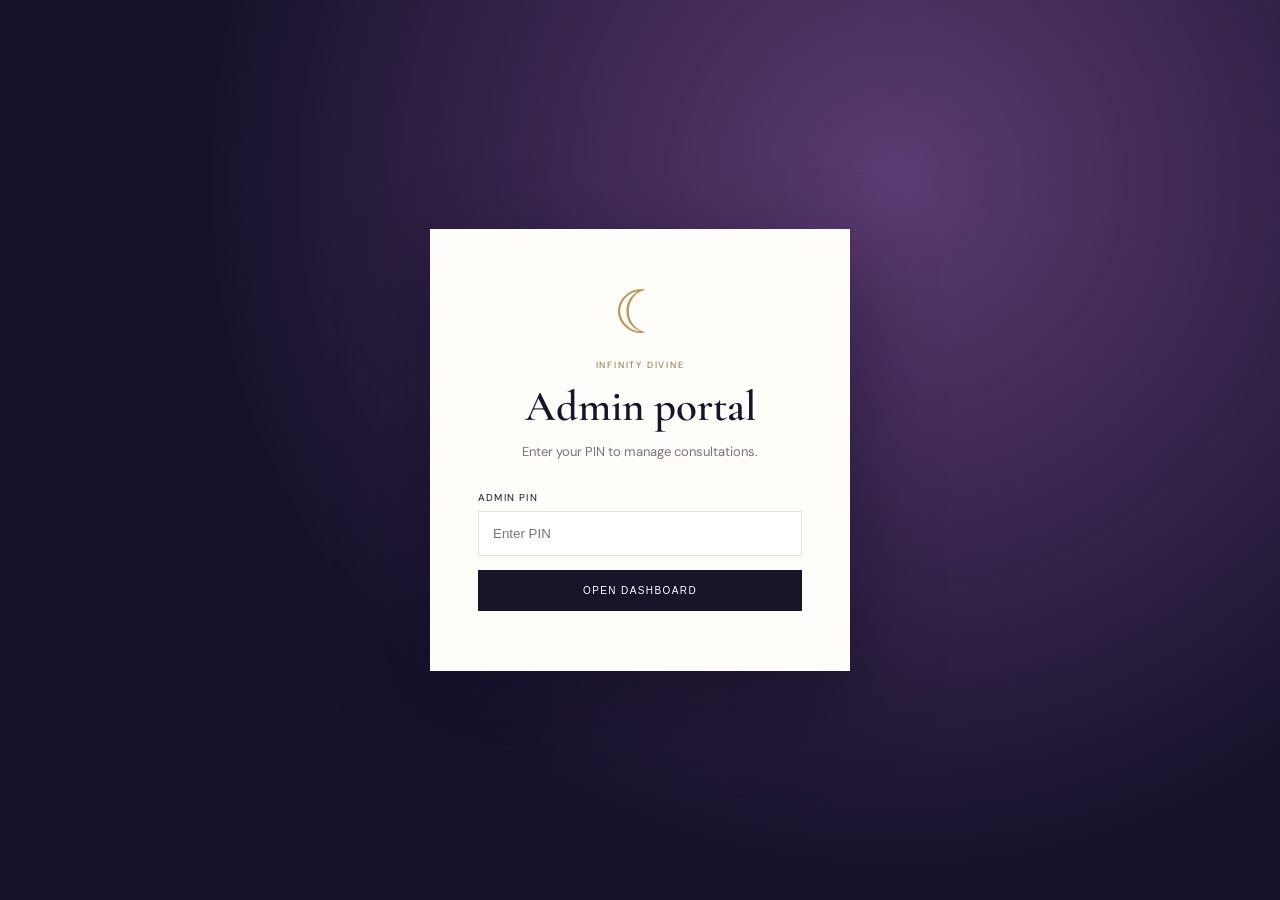
<file: infinity divine/admin.html>
<!DOCTYPE html>
<html lang="en">
<head>
  <meta charset="UTF-8"><meta name="viewport" content="width=device-width,initial-scale=1">
  <title>Admin Dashboard | Infinity Divine</title>
  <link rel="preconnect" href="https://fonts.googleapis.com"><link rel="preconnect" href="https://fonts.gstatic.com" crossorigin>
  <link href="https://fonts.googleapis.com/css2?family=Cormorant+Garamond:wght@600;700&family=DM+Sans:wght@400;500;600&display=swap" rel="stylesheet">
  <link rel="stylesheet" href="admin.css"><link rel="stylesheet" href="product-admin.css"><link rel="stylesheet" href="order-admin.css">
</head>
<body>
  <div class="login-screen" id="loginScreen">
    <form class="login-card" id="loginForm">
      <div class="login-mark">☾</div><p>INFINITY DIVINE</p><h1>Admin portal</h1><span>Enter your PIN to manage consultations.</span>
      <label>Admin PIN<input type="password" id="pin" inputmode="numeric" placeholder="Enter PIN" required></label>
      <button type="submit">Open dashboard</button><small id="loginError"></small>
    </form>
  </div>
  <div class="admin-shell" id="adminShell" hidden>
    <aside>
      <a class="admin-brand" href="index.html"><span>☾</span><div><strong>Infinity Divine</strong><small>ADMIN PORTAL</small></div></a>
      <nav><a class="active" href="#">▦ <span>Overview</span></a><a href="#products">◇ <span>Products</span></a><a href="#orders">▤ <span>Orders</span></a><a href="#bookings">♙ <span>Consultations</span></a><a href="index.html#shop">↗ <span>View shop</span></a></nav>
      <button id="logout">↪ <span>Log out</span></button>
    </aside>
    <main>
      <header><div><p>ADMIN DASHBOARD</p><h1>Welcome back <em>✦</em></h1></div><a href="index.html" target="_blank">View website ↗</a></header>
      <section class="stats">
        <article><span class="stat-icon purple">♙</span><div><small>Total bookings</small><strong id="totalStat">0</strong><p>All consultation requests</p></div></article>
        <article><span class="stat-icon gold">✦</span><div><small>New requests</small><strong id="newStat">0</strong><p>Waiting for your reply</p></div></article>
        <article><span class="stat-icon green">✓</span><div><small>Confirmed</small><strong id="confirmedStat">0</strong><p>Upcoming sessions</p></div></article>
        <article><span class="stat-icon rose">₹</span><div><small>Potential revenue</small><strong id="revenueStat">₹0</strong><p>From active bookings</p></div></article>
      </section>
      <section class="panel product-panel" id="products">
        <div class="panel-head"><div><p>SHOP MANAGEMENT</p><h2>Products</h2></div><button class="primary-action" id="addProduct">+ Add new product</button></div>
        <div class="product-manager">
          <form class="product-form" id="productForm" hidden>
            <div class="form-title"><div><p id="formEyebrow">NEW PRODUCT</p><h3 id="formTitle">Add to your collection</h3></div><button type="button" id="closeProductForm">×</button></div>
            <input type="hidden" id="productId">
            <div class="form-grid">
              <label>Product name<input id="productName" required placeholder="e.g. Ruby Energy Bracelet"></label>
              <label>Price (₹)<input id="productPrice" required type="number" min="1" placeholder="1499"></label>
              <label>Category<select id="productCategory"><option>Love</option><option>Protection</option><option>Abundance</option><option>Clarity</option><option>Healing</option></select></label>
              <label>Product type<select id="productType"><option value="bracelet">Bracelet</option><option value="crystal">Stone / Crystal</option></select></label>
              <label class="wide">Short description<input id="productDesc" required placeholder="Shown on the shop card"></label>
              <label class="wide">Full product description<textarea id="productDetails" placeholder="Describe the stone, its meaning, materials and story"></textarea></label>
              <label class="wide">Benefits<textarea id="productBenefits" placeholder="Add one benefit per line"></textarea></label>
              <label class="wide">How to use and care<textarea id="productUsage" placeholder="How to wear, cleanse or care for this product"></textarea></label>
              <label>Badge (optional)<input id="productBadge" placeholder="New or Bestseller"></label>
              <label>Display colour<input id="productColor" type="color" value="#8d68ab"></label>
              <label class="wide image-field">Product image<input id="productImage" type="file" accept="image/png,image/jpeg,image/webp"><small>JPG, PNG or WebP. Images are resized automatically.</small></label>
            </div>
            <div class="image-preview" id="imagePreview"><span>◇</span><p>No image selected</p></div>
            <div class="form-buttons"><button type="button" id="removeImage">Remove image</button><button type="submit">Save product</button></div>
          </form>
          <div class="admin-products" id="adminProducts"></div>
          <div class="empty product-empty" id="productEmpty"><span>◇</span><h3>No products in your shop</h3><p>Add your first bracelet or gemstone.</p></div>
        </div>
      </section>
      <section class="panel" id="orders">
        <div class="panel-head"><div><p>SHOP ORDERS</p><h2>Customer deliveries</h2></div><select id="orderFilter"><option>All orders</option><option>New</option><option>Confirmed</option><option>Packed</option><option>Shipped</option><option>Delivered</option><option>Cancelled</option></select></div>
        <div class="table-wrap"><table><thead><tr><th>Customer</th><th>Products</th><th>Delivery address</th><th>Total</th><th>Payment</th><th>Status</th><th></th></tr></thead><tbody id="orderRows"></tbody></table><div class="empty" id="orderEmpty"><span>▤</span><h3>No orders yet</h3><p>Orders placed from the shopping bag will appear here.</p></div></div>
      </section>
      <section class="panel" id="bookings">
        <div class="panel-head"><div><p>CONSULTATION REQUESTS</p><h2>Recent bookings</h2></div><div class="panel-actions"><input id="search" placeholder="Search name or phone…"><select id="statusFilter"><option>All statuses</option><option>New</option><option>Confirmed</option><option>Completed</option><option>Cancelled</option></select></div></div>
        <div class="table-wrap"><table><thead><tr><th>Client</th><th>Consultation</th><th>Preferred date</th><th>Requested</th><th>Status</th><th></th></tr></thead><tbody id="bookingRows"></tbody></table><div class="empty" id="emptyState"><span>☾</span><h3>No consultation requests yet</h3><p>New bookings from your website will appear here.</p><a href="index.html#consultation">Test the booking form →</a></div></div>
      </section>
    </main>
  </div>
  <div class="toast" id="adminToast"></div>
  <script src="admin.js"></script>
</body></html>
</file>
<file: infinity divine/admin.css>
:root{--ink:#18142a;--purple:#604473;--gold:#b28b48;--cream:#f6f2eb;--paper:#fff;--muted:#77717e;--line:#e7e0d8}*{box-sizing:border-box}body{margin:0;background:#f7f5f1;color:var(--ink);font-family:"DM Sans",sans-serif}.login-screen{position:fixed;inset:0;background:radial-gradient(circle at 70% 20%,#5c3b72,#17122c 60%);display:grid;place-items:center;padding:20px;z-index:20}.login-card{background:#fffdf9;width:min(420px,100%);padding:48px;text-align:center;box-shadow:0 30px 80px #08051666}.login-mark{font:60px "Cormorant Garamond";color:#b9985d}.login-card>p,header p,.panel-head p{font-size:9px;letter-spacing:.2em;color:#896e43}.login-card h1{font:600 43px "Cormorant Garamond";margin:8px}.login-card>span{color:var(--muted);font-size:13px}.login-card label{display:block;text-align:left;font-size:10px;text-transform:uppercase;letter-spacing:.12em;margin-top:30px}.login-card input{display:block;width:100%;margin-top:7px;padding:14px;border:1px solid var(--line);outline:none}.login-card input:focus{border-color:#80648c}.login-card button{width:100%;margin-top:14px;padding:15px;border:0;background:var(--ink);color:white;text-transform:uppercase;letter-spacing:.14em;font-size:10px;cursor:pointer}.login-card small{display:block;color:#a74f58;margin-top:12px}.admin-shell{min-height:100vh}aside{position:fixed;left:0;top:0;bottom:0;width:230px;background:#171329;color:#c8c1d1;padding:28px 20px;display:flex;flex-direction:column}.admin-brand{display:flex;align-items:center;gap:12px;color:white;padding:0 8px 28px;border-bottom:1px solid #302b43}.admin-brand>span{font:37px "Cormorant Garamond";color:#c6a86a}.admin-brand strong{display:block;font:600 20px "Cormorant Garamond"}.admin-brand small{font-size:7px;letter-spacing:.2em;color:#aaa0b5}nav{margin-top:30px;display:grid;gap:7px}nav a,aside>button{padding:13px 15px;border-radius:4px;font-size:12px;display:flex;gap:13px;align-items:center}nav a.active,nav a:hover{background:#2d2642;color:white}aside>button{margin-top:auto;background:none;border:0;color:#aaa2b6;cursor:pointer}main{margin-left:230px;padding:42px 4vw}header{display:flex;align-items:center;justify-content:space-between;margin-bottom:35px}header p{margin:0}header h1{font:600 38px "Cormorant Garamond";margin:4px 0}header h1 em{color:#b69150;font-style:normal}header a{font-size:11px;border-bottom:1px solid var(--ink);padding-bottom:4px}.stats{display:grid;grid-template-columns:repeat(4,1fr);gap:16px;margin-bottom:24px}.stats article{background:white;border:1px solid #ebe6df;padding:22px;display:flex;gap:16px;align-items:flex-start}.stat-icon{width:42px;height:42px;border-radius:50%;display:grid;place-items:center;flex:none}.stat-icon.purple{background:#eee7f1;color:#6f4e7e}.stat-icon.gold{background:#f6eedc;color:#a67a32}.stat-icon.green{background:#e4f0e9;color:#40735a}.stat-icon.rose{background:#f4e5e7;color:#9b5a63}.stats small{color:var(--muted);font-size:10px}.stats strong{display:block;font:600 30px "Cormorant Garamond";margin:3px 0}.stats p{font-size:8px;color:#9b959e;margin:0}.panel{background:white;border:1px solid #ebe6df}.panel-head{padding:24px 28px;border-bottom:1px solid var(--line);display:flex;justify-content:space-between;align-items:end}.panel-head p{margin:0}.panel-head h2{font:600 27px "Cormorant Garamond";margin:3px 0}.panel-actions{display:flex;gap:8px}.panel-actions input,.panel-actions select{border:1px solid var(--line);padding:10px 12px;background:white;font-size:10px;outline:none}.table-wrap{overflow-x:auto}table{width:100%;border-collapse:collapse;text-align:left}th{font-size:8px;letter-spacing:.12em;text-transform:uppercase;color:#8e8791;padding:13px 20px;background:#faf8f5}td{padding:16px 20px;border-top:1px solid #eee9e2;font-size:11px;white-space:nowrap}.client strong{display:block;font:600 16px "Cormorant Garamond"}.client small{color:var(--muted)}.session{max-width:230px;white-space:normal}.status{border:0;border-radius:20px;padding:7px 10px;font-size:9px;cursor:pointer}.status.New{background:#f5ecd9;color:#8c681f}.status.Confirmed{background:#e3eee8;color:#3f735a}.status.Completed{background:#e8e5f0;color:#5e527b}.status.Cancelled{background:#f4e4e5;color:#97545b}.delete{background:none;border:0;color:#a37c80;cursor:pointer;font-size:17px}.empty{text-align:center;padding:70px 20px}.empty span{font:60px "Cormorant Garamond";color:#b99b66}.empty h3{font:600 24px "Cormorant Garamond";margin:10px}.empty p{color:var(--muted);font-size:12px}.empty a{font-size:10px;border-bottom:1px solid var(--ink)}.toast{position:fixed;bottom:25px;right:25px;background:#171329;color:white;padding:13px 20px;font-size:11px;opacity:0;transform:translateY(20px);transition:.25s}.toast.show{opacity:1;transform:none}@media(max-width:1000px){.stats{grid-template-columns:1fr 1fr}}@media(max-width:700px){aside{width:68px;padding:24px 10px}.admin-brand div,aside nav span,aside>button span{display:none}.admin-brand{justify-content:center}.admin-brand>span{font-size:32px}nav a,aside>button{justify-content:center;font-size:18px}main{margin-left:68px;padding:28px 18px}header h1{font-size:30px}.stats{grid-template-columns:1fr 1fr}.panel-head{align-items:flex-start;gap:15px;flex-direction:column}.panel-actions{width:100%}.panel-actions input{width:100%}.login-card{padding:35px 25px}}@media(max-width:450px){.stats{grid-template-columns:1fr}.stats article{padding:16px}header a{display:none}}
</file>
<file: infinity divine/product-admin.css>
.panel{margin-bottom:24px}.primary-action{border:0;background:var(--ink);color:white;padding:12px 17px;font-size:9px;text-transform:uppercase;letter-spacing:.12em;cursor:pointer}.product-manager{padding:25px}.admin-products{display:grid;grid-template-columns:repeat(4,1fr);gap:15px}.admin-product{border:1px solid var(--line);background:#fff}.admin-product-image{height:145px;display:grid;place-items:center;background:#f3eee7;overflow:hidden;font-size:45px;color:#8b7297}.admin-product-image img{width:100%;height:100%;object-fit:cover}.admin-product-body{padding:14px}.admin-product-body small{font-size:8px;color:#8a7658;text-transform:uppercase;letter-spacing:.12em}.admin-product-body h3{font:600 17px "Cormorant Garamond";margin:6px 0}.admin-product-body>strong{font-size:11px}.admin-product-actions{display:flex;gap:7px;margin-top:13px}.admin-product-actions button{flex:1;padding:8px;border:1px solid var(--line);background:white;font-size:9px;cursor:pointer}.admin-product-actions .remove-product{color:#9b555d}.product-form{border:1px solid #d9cfbf;background:#fbf8f3;padding:25px;margin-bottom:25px}.form-title{display:flex;justify-content:space-between}.form-title p{font-size:8px;letter-spacing:.18em;color:#95723d;margin:0}.form-title h3{font:600 25px "Cormorant Garamond";margin:4px 0 20px}.form-title button{background:none;border:0;font-size:25px;cursor:pointer}.form-grid{display:grid;grid-template-columns:1fr 1fr;gap:14px}.form-grid label{font-size:9px;text-transform:uppercase;letter-spacing:.09em}.form-grid label.wide{grid-column:1/-1}.form-grid input,.form-grid select{width:100%;display:block;margin-top:6px;padding:11px;border:1px solid var(--line);background:white}.image-field small{display:block;color:var(--muted);margin-top:5px;text-transform:none;letter-spacing:0}.image-preview{height:160px;margin-top:14px;border:1px dashed #cfc4b5;display:grid;place-items:center;align-content:center;background:white;color:#9a8c9f;overflow:hidden}.image-preview span{font-size:35px}.image-preview p{font-size:10px}.image-preview img{width:100%;height:100%;object-fit:contain}.form-buttons{display:flex;justify-content:flex-end;gap:9px;margin-top:14px}.form-buttons button{padding:11px 16px;border:1px solid var(--line);background:white;font-size:9px;text-transform:uppercase;letter-spacing:.1em;cursor:pointer}.form-buttons button[type=submit]{background:var(--ink);color:white;border-color:var(--ink)}.product-empty{display:none}@media(max-width:1100px){.admin-products{grid-template-columns:repeat(2,1fr)}}@media(max-width:450px){.admin-products{grid-template-columns:1fr}.form-grid{grid-template-columns:1fr}.form-grid label.wide{grid-column:auto}.product-manager{padding:14px}}
</file>
<file: infinity divine/order-admin.css>
.order-address{white-space:normal;min-width:210px;line-height:1.5}.order-products{white-space:normal;min-width:180px}.order-products strong{display:block;font:600 15px "Cormorant Garamond"}.order-id{font-size:8px;color:#968c99}.order-status{border:0;border-radius:20px;padding:7px 9px;font-size:9px}.order-status.New{background:#f5ecd9;color:#8c681f}.order-status.Confirmed,.order-status.Packed{background:#e8e5f0;color:#5e527b}.order-status.Shipped{background:#e3eaf3;color:#42648a}.order-status.Delivered{background:#e3eee8;color:#3f735a}.order-status.Cancelled{background:#f4e4e5;color:#97545b}#orderFilter{border:1px solid var(--line);padding:10px;background:white;font-size:10px}
</file>
